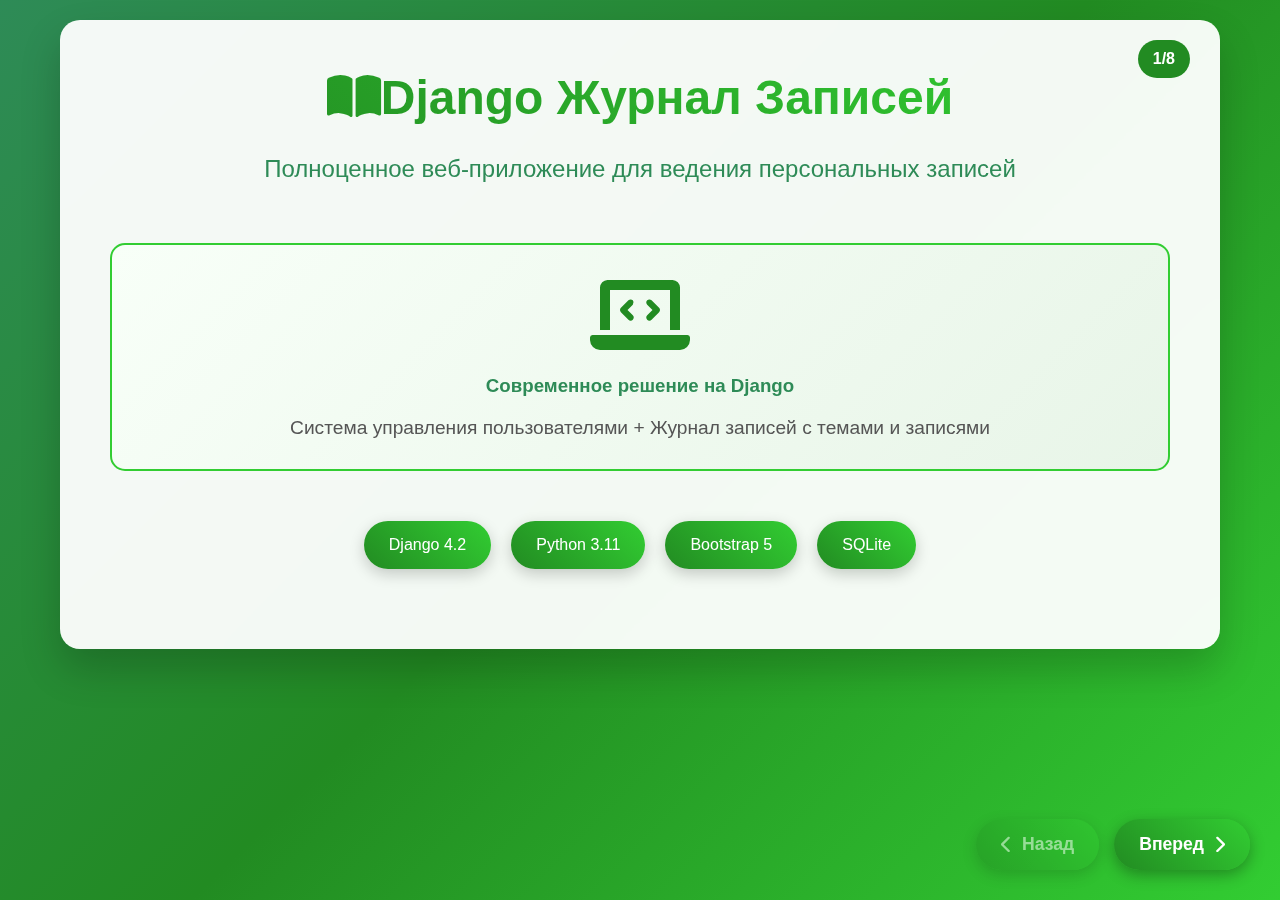
<file: prezentation.html>
<!DOCTYPE html>
<html lang="ru">
<head>
    <meta charset="UTF-8">
    <meta name="viewport" content="width=device-width, initial-scale=1.0">
    <title>Django Журнал Записей - Презентация</title>
    <link href="https://cdnjs.cloudflare.com/ajax/libs/font-awesome/6.0.0/css/all.min.css" rel="stylesheet">
    <style>
        * {
            margin: 0;
            padding: 0;
            box-sizing: border-box;
        }
        
        body {
            font-family: 'Segoe UI', Tahoma, Geneva, Verdana, sans-serif;
            background: linear-gradient(135deg, #2e8b57 0%, #228b22 50%, #32cd32 100%);
            min-height: 100vh;
        }
        
        .presentation-container {
            max-width: 1200px;
            margin: 0 auto;
            padding: 20px;
        }
        
        .slide {
            background: rgba(255, 255, 255, 0.95);
            border-radius: 20px;
            box-shadow: 0 20px 40px rgba(0,0,0,0.2);
            margin-bottom: 40px;
            padding: 50px;
            min-height: 600px;
            display: flex;
            flex-direction: column;
            justify-content: center;
            backdrop-filter: blur(10px);
            animation: slideIn 0.8s ease-out;
        }
        
        @keyframes slideIn {
            from {
                opacity: 0;
                transform: translateY(50px);
            }
            to {
                opacity: 1;
                transform: translateY(0);
            }
        }
        
        .slide-title {
            background: linear-gradient(45deg, #228b22, #32cd32);
            -webkit-background-clip: text;
            -webkit-text-fill-color: transparent;
            background-clip: text;
            font-size: 3rem;
            font-weight: bold;
            text-align: center;
            margin-bottom: 30px;
        }
        
        .slide-subtitle {
            font-size: 1.5rem;
            color: #2e8b57;
            text-align: center;
            margin-bottom: 40px;
            font-weight: 300;
        }
        
        .content-grid {
            display: grid;
            grid-template-columns: repeat(auto-fit, minmax(300px, 1fr));
            gap: 30px;
            margin-top: 30px;
        }
        
        .feature-card {
            background: linear-gradient(145deg, #f8fff8 0%, #e8f5e8 100%);
            border-radius: 15px;
            padding: 30px;
            border-left: 5px solid #32cd32;
            box-shadow: 0 10px 30px rgba(0,0,0,0.1);
            transition: transform 0.3s ease;
        }
        
        .feature-card:hover {
            transform: translateY(-10px);
        }
        
        .feature-icon {
            font-size: 3rem;
            color: #228b22;
            margin-bottom: 20px;
            text-align: center;
        }
        
        .feature-title {
            font-size: 1.3rem;
            color: #2e8b57;
            font-weight: bold;
            margin-bottom: 15px;
            text-align: center;
        }
        
        .feature-description {
            color: #555;
            line-height: 1.6;
            text-align: center;
        }
        
        .tech-stack {
            display: flex;
            flex-wrap: wrap;
            justify-content: center;
            gap: 20px;
            margin: 30px 0;
        }
        
        .tech-item {
            background: linear-gradient(45deg, #228b22, #32cd32);
            color: white;
            padding: 15px 25px;
            border-radius: 25px;
            font-weight: 500;
            box-shadow: 0 5px 15px rgba(0,0,0,0.2);
        }
        
        .code-block {
            background: #2d3748;
            color: #e2e8f0;
            padding: 20px;
            border-radius: 10px;
            margin: 20px 0;
            font-family: 'Courier New', monospace;
            overflow-x: auto;
        }
        
        .highlight {
            background: linear-gradient(45deg, #32cd32, #90ee90);
            color: white;
            padding: 3px 8px;
            border-radius: 5px;
            font-weight: bold;
        }
        
        .demo-section {
            background: linear-gradient(135deg, #f8fff8 0%, #e8f5e8 100%);
            border-radius: 15px;
            padding: 30px;
            margin: 20px 0;
            border: 2px solid #32cd32;
        }
        
        .navigation {
            position: fixed;
            bottom: 30px;
            right: 30px;
            z-index: 1000;
            display: flex;
            gap: 15px;
        }
        
        .nav-btn {
            background: linear-gradient(45deg, #228b22, #32cd32);
            color: white;
            border: none;
            padding: 15px 25px;
            border-radius: 50px;
            cursor: pointer;
            font-size: 1.1rem;
            box-shadow: 0 5px 15px rgba(0,0,0,0.3);
            transition: all 0.3s ease;
            text-decoration: none;
            display: inline-flex;
            align-items: center;
            gap: 10px;
            font-weight: 600;
        }
        
        .nav-btn:hover {
            transform: translateY(-3px);
            box-shadow: 0 8px 25px rgba(0,0,0,0.4);
            text-decoration: none;
            color: white;
        }
        
        .nav-btn:disabled {
            opacity: 0.5;
            cursor: not-allowed;
            transform: none;
        }
        
        .slide-number {
            position: absolute;
            top: 20px;
            right: 30px;
            background: #228b22;
            color: white;
            padding: 10px 15px;
            border-radius: 20px;
            font-weight: bold;
        }
        
        .architecture-diagram {
            background: white;
            border-radius: 15px;
            padding: 30px;
            margin: 20px 0;
            border: 2px solid #32cd32;
            text-align: center;
        }
        
        .architecture-box {
            display: inline-block;
            background: linear-gradient(45deg, #228b22, #32cd32);
            color: white;
            padding: 15px 25px;
            border-radius: 10px;
            margin: 10px;
            font-weight: bold;
        }
        
        .arrow {
            font-size: 2rem;
            color: #32cd32;
            margin: 0 20px;
        }
        
        @media (max-width: 768px) {
            .slide {
                padding: 30px 20px;
                min-height: auto;
            }
            
            .slide-title {
                font-size: 2rem;
            }
            
            .content-grid {
                grid-template-columns: 1fr;
            }
            
            .tech-stack {
                flex-direction: column;
                align-items: center;
            }
            
            .navigation {
                bottom: 20px;
                right: 20px;
                flex-direction: column;
                gap: 10px;
            }
        }
    </style>
</head>
<body>
    <div class="presentation-container">
        <!-- Слайд 1: Титульный -->
        <div class="slide" id="slide1">
            <div class="slide-number">1/8</div>
            <div class="slide-title">
                <i class="fas fa-book-open me-3"></i>Django Журнал Записей
            </div>
            <div class="slide-subtitle">
                Полноценное веб-приложение для ведения персональных записей
            </div>
            <div class="demo-section">
                <div style="text-align: center;">
                    <i class="fas fa-laptop-code" style="font-size: 5rem; color: #228b22; margin-bottom: 20px;"></i>
                    <h3 style="color: #2e8b57; margin-bottom: 20px;">Современное решение на Django</h3>
                    <p style="color: #555; font-size: 1.2rem;">
                        Система управления пользователями + Журнал записей с темами и записями
                    </p>
                </div>
            </div>
            <div class="tech-stack">
                <div class="tech-item">Django 4.2</div>
                <div class="tech-item">Python 3.11</div>
                <div class="tech-item">Bootstrap 5</div>
                <div class="tech-item">SQLite</div>
            </div>
        </div>

        <!-- Слайд 2: Основные возможности -->
        <div class="slide" id="slide2" style="display: none;">
            <div class="slide-number">2/8</div>
            <div class="slide-title">Основные возможности</div>
            <div class="content-grid">
                <div class="feature-card">
                    <div class="feature-icon">
                        <i class="fas fa-users"></i>
                    </div>
                    <div class="feature-title">Система пользователей</div>
                    <div class="feature-description">
                        Регистрация, авторизация, профили пользователей с ограничением доступа
                    </div>
                </div>
                
                <div class="feature-card">
                    <div class="feature-icon">
                        <i class="fas fa-folder-open"></i>
                    </div>
                    <div class="feature-title">Управление темами</div>
                    <div class="feature-description">
                        Создание, редактирование и удаление тем с привязкой к владельцу
                    </div>
                </div>
                
                <div class="feature-card">
                    <div class="feature-icon">
                        <i class="fas fa-sticky-note"></i>
                    </div>
                    <div class="feature-title">Записи в журнале</div>
                    <div class="feature-description">
                        Добавление и редактирование записей к каждой теме
                    </div>
                </div>
                
                <div class="feature-card">
                    <div class="feature-icon">
                        <i class="fas fa-shield-alt"></i>
                    </div>
                    <div class="feature-title">Безопасность</div>
                    <div class="feature-description">
                        CSRF защита, валидация форм, контроль доступа к данным
                    </div>
                </div>
                
                <div class="feature-card">
                    <div class="feature-icon">
                        <i class="fas fa-mobile-alt"></i>
                    </div>
                    <div class="feature-title">Адаптивный дизайн</div>
                    <div class="feature-description">
                        Красивый интерфейс с зеленой цветовой схемой для всех устройств
                    </div>
                </div>
                
                <div class="feature-card">
                    <div class="feature-icon">
                        <i class="fas fa-chart-bar"></i>
                    </div>
                    <div class="feature-title">Статистика</div>
                    <div class="feature-description">
                        Отображение количества тем, записей и другой полезной информации
                    </div>
                </div>
            </div>
        </div>

        <!-- Слайд 3: Архитектура проекта -->
        <div class="slide" id="slide3" style="display: none;">
            <div class="slide-number">3/8</div>
            <div class="slide-title">Архитектура проекта</div>
            <div class="architecture-diagram">
                <h3 style="color: #2e8b57; margin-bottom: 30px;">Структура приложения</h3>
                <div style="margin: 20px 0;">
                    <div class="architecture-box">project/</div>
                </div>
                <div style="margin: 20px 0;">
                    <div class="architecture-box">journal/</div>
                    <span class="arrow">→</span>
                    <div class="architecture-box">accounts/</div>
                </div>
                <div style="margin: 20px 0;">
                    <div class="architecture-box">templates/</div>
                </div>
            </div>
            
            <div class="demo-section">
                <h4 style="color: #2e8b57; margin-bottom: 20px;"><i class="fas fa-sitemap me-2"></i>Основные компоненты:</h4>
                <div class="content-grid">
                    <div>
                        <h5 style="color: #228b22;">📁 journal/</h5>
                        <ul style="color: #555; line-height: 1.8;">
                            <li>models.py - Topic, Entry</li>
                            <li>views.py - логика приложения</li>
                            <li>urls.py - маршруты</li>
                            <li>forms.py - формы</li>
                        </ul>
                    </div>
                    <div>
                        <h5 style="color: #228b22;">👤 accounts/</h5>
                        <ul style="color: #555; line-height: 1.8;">
                            <li>models.py - UserProfile</li>
                            <li>views.py - авторизация</li>
                            <li>forms.py - регистрация</li>
                            <li>urls.py - маршруты</li>
                        </ul>
                    </div>
                </div>
            </div>
        </div>

        <!-- Слайд 4: Основные представления -->
        <div class="slide" id="slide4" style="display: none;">
            <div class="slide-number">4/8</div>
            <div class="slide-title">Основные представления</div>
            
            <div class="content-grid">
                <div class="feature-card">
                    <div class="feature-icon"><i class="fas fa-home"></i></div>
                    <div class="feature-title">index()</div>
                    <div class="feature-description">
                        Главная страница с списком тем пользователя и статистикой
                    </div>
                </div>
                
                <div class="feature-card">
                    <div class="feature-icon"><i class="fas fa-list"></i></div>
                    <div class="feature-title">topics()</div>
                    <div class="feature-description">
                        Список всех тем с возможностью создания новых
                    </div>
                </div>
                
                <div class="feature-card">
                    <div class="feature-icon"><i class="fas fa-folder"></i></div>
                    <div class="feature-title">topic(id)</div>
                    <div class="feature-description">
                        Просмотр отдельной темы со всеми записями
                    </div>
                </div>
                
                <div class="feature-card">
                    <div class="feature-icon"><i class="fas fa-plus"></i></div>
                    <div class="feature-title">new_topic()</div>
                    <div class="feature-description">
                        Создание новой темы (требует авторизации)
                    </div>
                </div>
                
                <div class="feature-card">
                    <div class="feature-icon"><i class="fas fa-edit"></i></div>
                    <div class="feature-title">edit_entry(id)</div>
                    <div class="feature-description">
                        Редактирование существующей записи
                    </div>
                </div>
                
                <div class="feature-card">
                    <div class="feature-icon"><i class="fas fa-user-shield"></i></div>
                    <div class="feature-title">@login_required</div>
                    <div class="feature-description">
                        Декоратор для ограничения доступа к функциям
                    </div>
                </div>
            </div>
        </div>

        <!-- Слайд 5: Дизайн и UX -->
        <div class="slide" id="slide5" style="display: none;">
            <div class="slide-number">5/8</div>
            <div class="slide-title">Дизайн и пользовательский опыт</div>
            
            <div class="demo-section">
                <h4 style="color: #2e8b57; margin-bottom: 20px;"><i class="fas fa-palette me-2"></i>Цветовая схема</h4>
                <div style="display: flex; justify-content: center; gap: 20px; margin: 20px 0;">
                    <div style="width: 100px; height: 100px; background: #2e8b57; border-radius: 50%; display: flex; align-items: center; justify-content: center; color: white; font-weight: bold;">Sea Green</div>
                    <div style="width: 100px; height: 100px; background: #228b22; border-radius: 50%; display: flex; align-items: center; justify-content: center; color: white; font-weight: bold;">Forest Green</div>
                    <div style="width: 100px; height: 100px; background: #32cd32; border-radius: 50%; display: flex; align-items: center; justify-content: center; color: white; font-weight: bold;">Lime Green</div>
                </div>
            </div>
            
            <div class="content-grid">
                <div class="feature-card">
                    <div class="feature-icon"><i class="fas fa-mobile-alt"></i></div>
                    <div class="feature-title">Адаптивный дизайн</div>
                    <div class="feature-description">
                        Bootstrap 5 обеспечивает корректное отображение на всех устройствах
                    </div>
                </div>
                
                <div class="feature-card">
                    <div class="feature-icon"><i class="fas fa-magic"></i></div>
                    <div class="feature-title">Плавные анимации</div>
                    <div class="feature-description">
                        CSS переходы и анимации для улучшения пользовательского опыта
                    </div>
                </div>
                
                <div class="feature-card">
                    <div class="feature-icon"><i class="fas fa-icons"></i></div>
                    <div class="feature-title">Иконки Font Awesome</div>
                    <div class="feature-description">
                        Богатый набор иконок для улучшения визуального восприятия
                    </div>
                </div>
                
                <div class="feature-card">
                    <div class="feature-icon"><i class="fas fa-eye"></i></div>
                    <div class="feature-title">Интуитивный интерфейс</div>
                    <div class="feature-description">
                        Простая навигация и понятные элементы управления
                    </div>
                </div>
            </div>
        </div>

        <!-- Слайд 6: Безопасность -->
        <div class="slide" id="slide6" style="display: none;">
            <div class="slide-number">6/8</div>
            <div class="slide-title">Безопасность приложения</div>
            
            <div class="content-grid">
                <div class="feature-card">
                    <div class="feature-icon"><i class="fas fa-shield-alt"></i></div>
                    <div class="feature-title">CSRF Защита</div>
                    <div class="feature-description">
                        Все формы защищены от межсайтовых атак с помощью CSRF токенов
                    </div>
                </div>
                
                <div class="feature-card">
                    <div class="feature-icon"><i class="fas fa-user-lock"></i></div>
                    <div class="feature-title">Контроль доступа</div>
                    <div class="feature-description">
                        Пользователи могут редактировать только свои темы и записи
                    </div>
                </div>
                
                <div class="feature-card">
                    <div class="feature-icon"><i class="fas fa-check-circle"></i></div>
                    <div class="feature-title">Валидация форм</div>
                    <div class="feature-description">
                        Проверка данных на сервере и клиенте для предотвращения ошибок
                    </div>
                </div>
                
                <div class="feature-card">
                    <div class="feature-icon"><i class="fas fa-key"></i></div>
                    <div class="feature-title">Аутентификация</div>
                    <div class="feature-description">
                        Безопасная система входа с хешированием паролей
                    </div>
                </div>
                
                <div class="feature-card">
                    <div class="feature-icon"><i class="fas fa-ban"></i></div>
                    <div class="feature-title">Ограничение функций</div>
                    <div class="feature-description">
                        Незарегистрированные пользователи видят только список тем
                    </div>
                </div>
                
                <div class="feature-card">
                    <div class="feature-icon"><i class="fas fa-database"></i></div>
                    <div class="feature-title">Защита БД</div>
                    <div class="feature-description">
                        ORM Django защищает от SQL инъекций автоматически
                    </div>
                </div>
            </div>
        </div>

        <!-- Слайд 7: Функциональность -->
        <div class="slide" id="slide7" style="display: none;">
            <div class="slide-number">7/8</div>
            <div class="slide-title">Основная функциональность</div>
            
            <div class="demo-section">
                <h4 style="color: #2e8b57; margin-bottom: 20px;"><i class="fas fa-tasks me-2"></i>Для неавторизованных пользователей:</h4>
                <ul style="color: #555; line-height: 2; font-size: 1.1rem;">
                    <li>✅ Просмотр списка всех тем</li>
                    <li>✅ Просмотр содержимого тем и записей</li>
                    <li>🔒 Попытка редактирования → редирект на страницу входа</li>
                </ul>
            </div>
            
            <div class="demo-section">
                <h4 style="color: #2e8b57; margin-bottom: 20px;"><i class="fas fa-user-cog me-2"></i>Для авторизованных пользователей:</h4>
                <ul style="color: #555; line-height: 2; font-size: 1.1rem;">
                    <li>✅ Все возможности просмотра</li>
                    <li>✅ Создание новых тем</li>
                    <li>✅ Редактирование своих тем</li>
                    <li>✅ Добавление записей к темам</li>
                    <li>✅ Редактирование своих записей</li>
                    <li>✅ Управление профилем</li>
                </ul>
            </div>
            
            <div class="demo-section">
                <h4 style="color: #2e8b57; margin-bottom: 20px;"><i class="fas fa-chart-line me-2"></i>Дополнительные возможности:</h4>
                <ul style="color: #555; line-height: 2; font-size: 1.1rem;">
                    <li>📊 Отображение статистики (количество тем, записей)</li>
                    <li>🔍 Красивое оформление с анимациями</li>
                    <li>📱 Полная адаптивность под мобильные устройства</li>
                    <li>🎨 Современный дизайн в зеленых тонах</li>
                </ul>
            </div>
        </div>

        <!-- Слайд 8: Заключение -->
        <div class="slide" id="slide8" style="display: none;">
            <div class="slide-number">8/8</div>
            <div class="slide-title">Заключение</div>
            
            <div class="demo-section" style="text-align: center;">
                <i class="fas fa-trophy" style="font-size: 5rem; color: #228b22; margin-bottom: 30px;"></i>
                <h3 style="color: #2e8b57; margin-bottom: 20px;">Успешно создан полнофункциональный Django проект!</h3>
            </div>
            
            <div class="content-grid">
                <div class="feature-card">
                    <div class="feature-icon"><i class="fas fa-check-circle"></i></div>
                    <div class="feature-title">Готов к использованию</div>
                    <div class="feature-description">
                        Проект полностью функционален и готов для развертывания
                    </div>
                </div>
                
                <div class="feature-card">
                    <div class="feature-icon"><i class="fas fa-expand-arrows-alt"></i></div>
                    <div class="feature-title">Легко расширяемый</div>
                    <div class="feature-description">
                        Модульная архитектура позволяет легко добавлять новый функционал
                    </div>
                </div>
                
                <div class="feature-card">
                    <div class="feature-icon"><i class="fas fa-graduation-cap"></i></div>
                    <div class="feature-title">Образовательная ценность</div>
                    <div class="feature-description">
                        Отличный пример для изучения Django и веб-разработки
                    </div>
                </div>
            </div>
            
            <div style="text-align: center; margin-top: 40px;">
                <h4 style="color: #2e8b57; margin-bottom: 20px;">Спасибо за внимание!</h4>
                <p style="color: #555; font-size: 1.2rem;">
                    <i class="fas fa-code me-2"></i>Создано с ❤️ на Django
                </p>
            </div>
        </div>
    </div>

    <div class="navigation">
        <button class="nav-btn" onclick="previousSlide()" id="prevBtn">
            <i class="fas fa-chevron-left"></i>
            Назад
        </button>
        <button class="nav-btn" onclick="nextSlide()" id="nextBtn">
            Вперед
            <i class="fas fa-chevron-right"></i>
        </button>
    </div>

    <script>
        let currentSlide = 1;
        const totalSlides = 8;

        function showSlide(slideNumber) {
            // Скрываем все слайды
            const slides = document.querySelectorAll('.slide');
            slides.forEach(slide => {
                slide.style.display = 'none';
            });
            
            // Показываем нужный слайд
            const targetSlide = document.getElementById('slide' + slideNumber);
            if (targetSlide) {
                targetSlide.style.display = 'flex';
            }
            
            // Обновляем URL
            window.location.hash = 'slide' + slideNumber;
            
            // Обновляем состояние кнопок
            updateButtons();
        }

        function nextSlide() {
            if (currentSlide < totalSlides) {
                currentSlide++;
                showSlide(currentSlide);
            }
        }

        function previousSlide() {
            if (currentSlide > 1) {
                currentSlide--;
                showSlide(currentSlide);
            }
        }

        function updateButtons() {
            const prevBtn = document.getElementById('prevBtn');
            const nextBtn = document.getElementById('nextBtn');
            
            // Обновляем состояние кнопки "Назад"
            if (currentSlide === 1) {
                prevBtn.disabled = true;
                prevBtn.style.opacity = '0.5';
            } else {
                prevBtn.disabled = false;
                prevBtn.style.opacity = '1';
            }
            
            // Обновляем состояние кнопки "Вперед"
            if (currentSlide === totalSlides) {
                nextBtn.disabled = true;
                nextBtn.style.opacity = '0.5';
            } else {
                nextBtn.disabled = false;
                nextBtn.style.opacity = '1';
            }
        }

        // Навигация клавиатурой
        document.addEventListener('keydown', function(e) {
            if (e.key === 'ArrowRight' || e.key === ' ') {
                e.preventDefault();
                nextSlide();
            } else if (e.key === 'ArrowLeft') {
                e.preventDefault();
                previousSlide();
            }
        });

        // Инициализация
        document.addEventListener('DOMContentLoaded', function() {
            // Проверяем URL на наличие хеша
            const hash = window.location.hash;
            if (hash) {
                const slideNum = parseInt(hash.replace('#slide', ''));
                if (slideNum >= 1 && slideNum <= totalSlides) {
                    currentSlide = slideNum;
                }
            }
            
            showSlide(currentSlide);
        });

        // Добавляем обработку колесика мыши
        let scrollTimeout;
        document.addEventListener('wheel', function(e) {
            clearTimeout(scrollTimeout);
            scrollTimeout = setTimeout(() => {
                if (e.deltaY > 0) {
                    nextSlide();
                } else if (e.deltaY < 0) {
                    previousSlide();
                }
            }, 100);
        });
    </script>
</body>
</html>
</file>
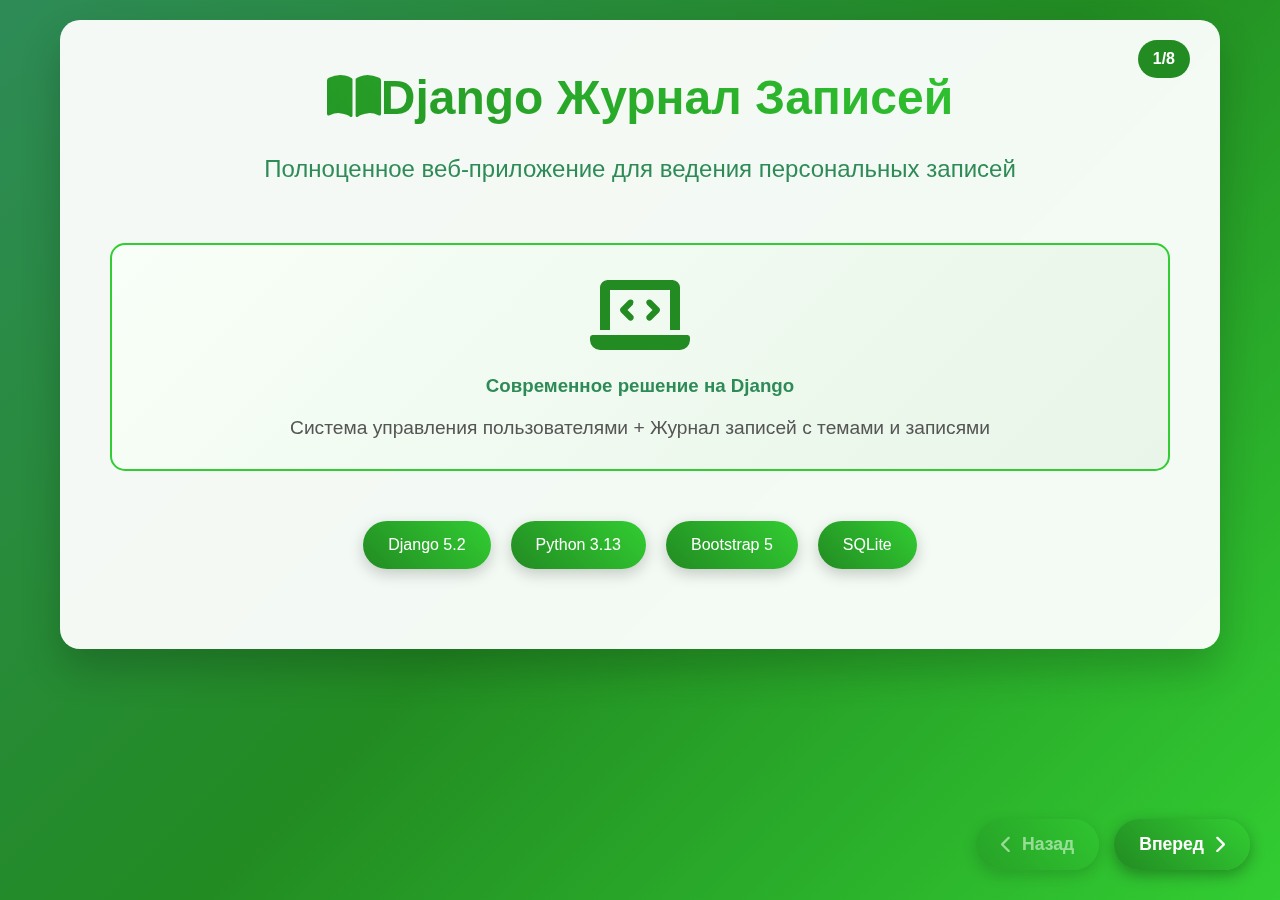
<file: prezentation/prezentation.html>
<!DOCTYPE html>
<html lang="ru">
<head>
    <meta charset="UTF-8">
    <meta name="viewport" content="width=device-width, initial-scale=1.0">
    <link href="https://cdnjs.cloudflare.com/ajax/libs/font-awesome/6.0.0/css/all.min.css" rel="stylesheet">
    <link rel="stylesheet" href="style.css">
    <title>Журнал Обучения - Презентация</title>    
</head>

<body>
    <div class="presentation-container">
        <!-- Слайд 1: Титульный -->
        <div class="slide" id="slide1">
            <div class="slide-number">1/8</div>
            <div class="slide-title">
                <i class="fas fa-book-open me-3"></i>Django Журнал Записей
            </div>
            <div class="slide-subtitle">
                Полноценное веб-приложение для ведения персональных записей
            </div>
            <div class="demo-section">
                <div style="text-align: center;">
                    <i class="fas fa-laptop-code" style="font-size: 5rem; color: #228b22; margin-bottom: 20px;"></i>
                    <h3 style="color: #2e8b57; margin-bottom: 20px;">Современное решение на Django</h3>
                    <p style="color: #555; font-size: 1.2rem;">
                        Система управления пользователями + Журнал записей с темами и записями
                    </p>
                </div>
            </div>
            <div class="tech-stack">
                <div class="tech-item">Django 5.2</div>
                <div class="tech-item">Python 3.13</div>
                <div class="tech-item">Bootstrap 5</div>
                <div class="tech-item">SQLite</div>
            </div>
        </div>

        <!-- Слайд 2: Основные возможности -->
        <div class="slide" id="slide2" style="display: none;">
            <div class="slide-number">2/8</div>
            <div class="slide-title">Основные возможности</div>
            <div class="content-grid">
                <div class="feature-card">
                    <div class="feature-icon">
                        <i class="fas fa-users"></i>
                    </div>
                    <div class="feature-title">Система пользователей</div>
                    <div class="feature-description">
                        Регистрация, авторизация, профили пользователей с ограничением доступа
                    </div>
                </div>
                
                <div class="feature-card">
                    <div class="feature-icon">
                        <i class="fas fa-folder-open"></i>
                    </div>
                    <div class="feature-title">Управление темами</div>
                    <div class="feature-description">
                        Создание, редактирование с привязкой к владельцу
                    </div>
                </div>
                
                <div class="feature-card">
                    <div class="feature-icon">
                        <i class="fas fa-sticky-note"></i>
                    </div>
                    <div class="feature-title">Записи в журнале</div>
                    <div class="feature-description">
                        Добавление и редактирование записей к каждой теме
                    </div>
                </div>
                
                <div class="feature-card">
                    <div class="feature-icon">
                        <i class="fas fa-shield-alt"></i>
                    </div>
                    <div class="feature-title">Безопасность</div>
                    <div class="feature-description">
                        CSRF защита, валидация форм, контроль доступа к данным
                    </div>
                </div>
                
                <div class="feature-card">
                    <div class="feature-icon">
                        <i class="fas fa-mobile-alt"></i>
                    </div>
                    <div class="feature-title">Адаптивный дизайн</div>
                    <div class="feature-description">
                        Красивый интерфейс с зеленой цветовой схемой для всех устройств
                    </div>
                </div>
                
                <div class="feature-card">
                    <div class="feature-icon">
                        <i class="fas fa-chart-bar"></i>
                    </div>
                    <div class="feature-title">Статистика</div>
                    <div class="feature-description">
                        Отображение количества тем, записей и другой полезной информации
                    </div>
                </div>
            </div>
        </div>

        <!-- Слайд 3: Архитектура проекта -->
        <div class="slide" id="slide3" style="display: none;">
            <div class="slide-number">3/8</div>
            <div class="slide-title">Архитектура проекта</div>
            <div class="architecture-diagram">
                <h3 style="color: #2e8b57; margin-bottom: 30px;">Структура приложения</h3>
                <div style="margin: 20px 0;">
                    <div class="architecture-box">project/</div>
                </div>
                <div style="margin: 20px 0;">
                    <div class="architecture-box">journal/</div>
                    <span class="arrow">→</span>
                    <div class="architecture-box">accounts/</div>
                </div>
                <div style="margin: 20px 0;">
                    <div class="architecture-box">templates/</div>
                </div>
            </div>
            
            <div class="demo-section">
                <h4 style="color: #2e8b57; margin-bottom: 20px;"><i class="fas fa-sitemap me-2"></i>Основные компоненты:</h4>
                <div class="content-grid">
                    <div>
                        <h5 style="color: #228b22;">📁 journal/</h5>
                        <ul style="color: #555; line-height: 1.8;">
                            <li>models.py - Topic, Entry</li>
                            <li>views.py - логика приложения</li>
                            <li>urls.py - маршруты</li>
                            <li>forms.py - формы</li>
                        </ul>
                    </div>
                    <div>
                        <h5 style="color: #228b22;">👤 accounts/</h5>
                        <ul style="color: #555; line-height: 1.8;">
                            <li>models.py - UserProfile</li>
                            <li>views.py - авторизация</li>
                            <li>forms.py - регистрация</li>
                            <li>urls.py - маршруты</li>
                        </ul>
                    </div>
                </div>
            </div>
        </div>

        <!-- Слайд 4: Основные представления -->
        <div class="slide" id="slide4" style="display: none;">
            <div class="slide-number">4/8</div>
            <div class="slide-title">Основные представления</div>
            
            <div class="content-grid">
                <div class="feature-card">
                    <div class="feature-icon"><i class="fas fa-home"></i></div>
                    <div class="feature-title">index()</div>
                    <div class="feature-description">
                        Главная страница со списком тем пользователя и статистикой
                    </div>
                </div>
                
                <div class="feature-card">
                    <div class="feature-icon"><i class="fas fa-list"></i></div>
                    <div class="feature-title">topics()</div>
                    <div class="feature-description">
                        Список всех тем с возможностью создания новых
                    </div>
                </div>
                
                <div class="feature-card">
                    <div class="feature-icon"><i class="fas fa-folder"></i></div>
                    <div class="feature-title">topic(id)</div>
                    <div class="feature-description">
                        Просмотр отдельной темы со всеми записями
                    </div>
                </div>
                
                <div class="feature-card">
                    <div class="feature-icon"><i class="fas fa-plus"></i></div>
                    <div class="feature-title">new_topic()</div>
                    <div class="feature-description">
                        Создание новой темы (требуется авторизация)
                    </div>
                </div>
                
                <div class="feature-card">
                    <div class="feature-icon"><i class="fas fa-edit"></i></div>
                    <div class="feature-title">edit_entry(id)</div>
                    <div class="feature-description">
                        Редактирование существующей записи
                    </div>
                </div>
                
                <div class="feature-card">
                    <div class="feature-icon"><i class="fas fa-user-shield"></i></div>
                    <div class="feature-title">@login_required</div>
                    <div class="feature-description">
                        Декоратор для ограничения доступа к функциям
                    </div>
                </div>
            </div>
        </div>

        <!-- Слайд 5: Дизайн и UX -->
        <div class="slide" id="slide5" style="display: none;">
            <div class="slide-number">5/8</div>
            <div class="slide-title">Дизайн и пользовательский опыт</div>
            
            <div class="demo-section">
                <h4 style="color: #2e8b57; margin-bottom: 20px;"><i class="fas fa-palette me-2"></i>Цветовая схема</h4>
                <div style="display: flex; justify-content: center; gap: 20px; margin: 20px 0;">
                    <div style="width: 100px; height: 100px; background: #2e8b57; border-radius: 50%; display: flex; align-items: center; justify-content: center; color: white; font-weight: bold;">Sea Green</div>
                    <div style="width: 100px; height: 100px; background: #228b22; border-radius: 50%; display: flex; align-items: center; justify-content: center; color: white; font-weight: bold;">Forest Green</div>
                    <div style="width: 100px; height: 100px; background: #32cd32; border-radius: 50%; display: flex; align-items: center; justify-content: center; color: white; font-weight: bold;">Lime Green</div>
                </div>
            </div>
            
            <div class="content-grid">
                <div class="feature-card">
                    <div class="feature-icon"><i class="fas fa-mobile-alt"></i></div>
                    <div class="feature-title">Адаптивный дизайн</div>
                    <div class="feature-description">
                        Bootstrap 5  адаптивный интерфейс
                    </div>
                </div>
                
                <div class="feature-card">
                    <div class="feature-icon"><i class="fas fa-magic"></i></div>
                    <div class="feature-title">Плавные анимации</div>
                    <div class="feature-description">
                        CSS переходы и анимации для улучшения пользовательского опыта
                    </div>
                </div>
                
                <div class="feature-card">
                    <div class="feature-icon"><i class="fas fa-icons"></i></div>
                    <div class="feature-title">Иконки Font Awesome</div>
                    <div class="feature-description">
                        Богатый набор иконок для улучшения визуального восприятия
                    </div>
                </div>
                
                <div class="feature-card">
                    <div class="feature-icon"><i class="fas fa-eye"></i></div>
                    <div class="feature-title">Интуитивный интерфейс</div>
                    <div class="feature-description">
                        Простая навигация и понятные элементы управления
                    </div>
                </div>
            </div>
        </div>

        <!-- Слайд 6: Безопасность -->
        <div class="slide" id="slide6" style="display: none;">
            <div class="slide-number">6/8</div>
            <div class="slide-title">Безопасность приложения</div>
            
            <div class="content-grid">
                <div class="feature-card">
                    <div class="feature-icon"><i class="fas fa-shield-alt"></i></div>
                    <div class="feature-title">CSRF Защита</div>
                    <div class="feature-description">
                        Все формы защищены от межсайтовых атак с помощью CSRF токенов
                    </div>
                </div>
                
                <div class="feature-card">
                    <div class="feature-icon"><i class="fas fa-user-lock"></i></div>
                    <div class="feature-title">Контроль доступа</div>
                    <div class="feature-description">
                        Пользователи могут редактировать только свои темы и записи
                    </div>
                </div>
                
                <div class="feature-card">
                    <div class="feature-icon"><i class="fas fa-check-circle"></i></div>
                    <div class="feature-title">Валидация форм</div>
                    <div class="feature-description">
                        Проверка данных на сервере и клиенте для предотвращения ошибок
                    </div>
                </div>
                
                <div class="feature-card">
                    <div class="feature-icon"><i class="fas fa-key"></i></div>
                    <div class="feature-title">Аутентификация</div>
                    <div class="feature-description">
                        Безопасная система входа с хешированием паролей
                    </div>
                </div>
                
                <div class="feature-card">
                    <div class="feature-icon"><i class="fas fa-ban"></i></div>
                    <div class="feature-title">Ограничение функций</div>
                    <div class="feature-description">
                        Незарегистрированные пользователи видят только список тем и записей
                    </div>
                </div>
                
                <div class="feature-card">
                    <div class="feature-icon"><i class="fas fa-database"></i></div>
                    <div class="feature-title">Защита БД</div>
                    <div class="feature-description">
                        ORM Django защищает от SQL инъекций автоматически
                    </div>
                </div>
            </div>
        </div>

        <!-- Слайд 7: Функциональность -->
        <div class="slide" id="slide7" style="display: none;">
            <div class="slide-number">7/8</div>
            <div class="slide-title">Основная функциональность</div>
            
            <div class="demo-section">
                <h4 style="color: #2e8b57; margin-bottom: 20px;"><i class="fas fa-tasks me-2"></i>Для неавторизованных пользователей:</h4>
                <ul style="color: #555; line-height: 2; font-size: 1.1rem;">
                    <li>✅ Просмотр списка всех тем</li>
                    <li>✅ Просмотр содержимого тем и записей</li>
                    <li>✅ Редактирование содержимого тем и записей авторизованного пользователя</li>
                </ul>
            </div>
            
            <div class="demo-section">
                <h4 style="color: #2e8b57; margin-bottom: 20px;"><i class="fas fa-user-cog me-2"></i>Для авторизованных пользователей:</h4>
                <ul style="color: #555; line-height: 2; font-size: 1.1rem;">
                    <li>✅ Все возможности просмотра</li>
                    <li>✅ Создание новых тем</li>
                    <li>✅ Редактирование своих тем</li>
                    <li>✅ Добавление записей к темам</li>
                    <li>✅ Редактирование своих записей</li>
                    <li>✅ Управление профилем</li>
                </ul>
            </div>
            
            <div class="demo-section">
                <h4 style="color: #2e8b57; margin-bottom: 20px;"><i class="fas fa-chart-line me-2"></i>Дополнительные возможности:</h4>
                <ul style="color: #555; line-height: 2; font-size: 1.1rem;">
                    <li>📊 Отображение статистики (количество тем, записей)</li>
                    <li>🔍 Красивое оформление с анимациями</li>                    
                    <li>🎨 Современный дизайн в зеленых тонах</li>
                </ul>
            </div>
        </div>

        <!-- Слайд 8: Заключение -->
        <div class="slide" id="slide8" style="display: none;">
            <div class="slide-number">8/8</div>
            <div class="slide-title">Заключение</div>
            
            <div class="demo-section" style="text-align: center;">
                <i class="fas fa-trophy" style="font-size: 5rem; color: #228b22; margin-bottom: 30px;"></i>
                <h3 style="color: #2e8b57; margin-bottom: 20px;">Успешно создан полнофункциональный Django проект!</h3>
            </div>
            
            <div class="content-grid">
                <div class="feature-card">
                    <div class="feature-icon"><i class="fas fa-check-circle"></i></div>
                    <div class="feature-title">Готов к использованию</div>
                    <div class="feature-description">
                        Проект полностью функционален и готов для развертывания
                    </div>
                </div>
                
                <div class="feature-card">
                    <div class="feature-icon"><i class="fas fa-expand-arrows-alt"></i></div>
                    <div class="feature-title">Легко расширяемый</div>
                    <div class="feature-description">
                        Модульная архитектура позволяет легко добавлять новый функционал
                    </div>
                </div>
                
                <div class="feature-card">
                    <div class="feature-icon"><i class="fas fa-graduation-cap"></i></div>
                    <div class="feature-title">Образовательная ценность</div>
                    <div class="feature-description">
                        Отличный пример для изучения Django и веб-разработки
                    </div>
                </div>
            </div>
            
            <div style="text-align: center; margin-top: 40px;">
                <h4 style="color: #2e8b57; margin-bottom: 20px;">Спасибо за внимание!</h4>
                <p style="color: #555; font-size: 1.2rem;">
                    <i class="fas fa-code me-2"></i>Создано с ❤️ на Django
                </p>
            </div>
        </div>
    </div>

    <div class="navigation">
        <button class="nav-btn" onclick="previousSlide()" id="prevBtn">
            <i class="fas fa-chevron-left"></i>
            Назад
        </button>
        <button class="nav-btn" onclick="nextSlide()" id="nextBtn">
            Вперед
            <i class="fas fa-chevron-right"></i>
        </button>
    </div>

    <script src="script.js"> </script>
    
</body>
</html>
</file>
<file: prezentation/style.css>
* {
            margin: 0;
            padding: 0;
            box-sizing: border-box;
        }
        
        body {
            font-family: 'Segoe UI', Tahoma, Geneva, Verdana, sans-serif;
            background: linear-gradient(135deg, #2e8b57 0%, #228b22 50%, #32cd32 100%);
            min-height: 100vh;
        }
        
        .presentation-container {
            max-width: 1200px;
            margin: 0 auto;
            padding: 20px;
        }
        
        .slide {
            background: rgba(255, 255, 255, 0.95);
            border-radius: 20px;
            box-shadow: 0 20px 40px rgba(0,0,0,0.2);
            margin-bottom: 40px;
            padding: 50px;
            min-height: 600px;
            display: flex;
            flex-direction: column;
            justify-content: center;
            backdrop-filter: blur(10px);
            animation: slideIn 0.8s ease-out;
        }
        
        @keyframes slideIn {
            from {
                opacity: 0;
                transform: translateY(50px);
            }
            to {
                opacity: 1;
                transform: translateY(0);
            }
        }
        
        .slide-title {
            background: linear-gradient(45deg, #228b22, #32cd32);
            -webkit-background-clip: text;
            -webkit-text-fill-color: transparent;
            background-clip: text;
            font-size: 3rem;
            font-weight: bold;
            text-align: center;
            margin-bottom: 30px;
        }
        
        .slide-subtitle {
            font-size: 1.5rem;
            color: #2e8b57;
            text-align: center;
            margin-bottom: 40px;
            font-weight: 300;
        }
        
        .content-grid {
            display: grid;
            grid-template-columns: repeat(auto-fit, minmax(300px, 1fr));
            gap: 30px;
            margin-top: 30px;
        }
        
        .feature-card {
            background: linear-gradient(145deg, #f8fff8 0%, #e8f5e8 100%);
            border-radius: 15px;
            padding: 30px;
            border-left: 5px solid #32cd32;
            box-shadow: 0 10px 30px rgba(0,0,0,0.1);
            transition: transform 0.3s ease;
        }
        
        .feature-card:hover {
            transform: translateY(-10px);
        }
        
        .feature-icon {
            font-size: 3rem;
            color: #228b22;
            margin-bottom: 20px;
            text-align: center;
        }
        
        .feature-title {
            font-size: 1.3rem;
            color: #2e8b57;
            font-weight: bold;
            margin-bottom: 15px;
            text-align: center;
        }
        
        .feature-description {
            color: #555;
            line-height: 1.6;
            text-align: center;
        }
        
        .tech-stack {
            display: flex;
            flex-wrap: wrap;
            justify-content: center;
            gap: 20px;
            margin: 30px 0;
        }
        
        .tech-item {
            background: linear-gradient(45deg, #228b22, #32cd32);
            color: white;
            padding: 15px 25px;
            border-radius: 25px;
            font-weight: 500;
            box-shadow: 0 5px 15px rgba(0,0,0,0.2);
        }
        
        .code-block {
            background: #2d3748;
            color: #e2e8f0;
            padding: 20px;
            border-radius: 10px;
            margin: 20px 0;
            font-family: 'Courier New', monospace;
            overflow-x: auto;
        }
        
        .highlight {
            background: linear-gradient(45deg, #32cd32, #90ee90);
            color: white;
            padding: 3px 8px;
            border-radius: 5px;
            font-weight: bold;
        }
        
        .demo-section {
            background: linear-gradient(135deg, #f8fff8 0%, #e8f5e8 100%);
            border-radius: 15px;
            padding: 30px;
            margin: 20px 0;
            border: 2px solid #32cd32;
        }
        
        .navigation {
            position: fixed;
            bottom: 30px;
            right: 30px;
            z-index: 1000;
            display: flex;
            gap: 15px;
        }
        
        .nav-btn {
            background: linear-gradient(45deg, #228b22, #32cd32);
            color: white;
            border: none;
            padding: 15px 25px;
            border-radius: 50px;
            cursor: pointer;
            font-size: 1.1rem;
            box-shadow: 0 5px 15px rgba(0,0,0,0.3);
            transition: all 0.3s ease;
            text-decoration: none;
            display: inline-flex;
            align-items: center;
            gap: 10px;
            font-weight: 600;
        }
        
        .nav-btn:hover {
            transform: translateY(-3px);
            box-shadow: 0 8px 25px rgba(0,0,0,0.4);
            text-decoration: none;
            color: white;
        }
        
        .nav-btn:disabled {
            opacity: 0.5;
            cursor: not-allowed;
            transform: none;
        }
        
        .slide-number {
            position: absolute;
            top: 20px;
            right: 30px;
            background: #228b22;
            color: white;
            padding: 10px 15px;
            border-radius: 20px;
            font-weight: bold;
        }
        
        .architecture-diagram {
            background: white;
            border-radius: 15px;
            padding: 30px;
            margin: 20px 0;
            border: 2px solid #32cd32;
            text-align: center;
        }
        
        .architecture-box {
            display: inline-block;
            background: linear-gradient(45deg, #228b22, #32cd32);
            color: white;
            padding: 15px 25px;
            border-radius: 10px;
            margin: 10px;
            font-weight: bold;
        }
        
        .arrow {
            font-size: 2rem;
            color: #32cd32;
            margin: 0 20px;
        }
        
        @media (max-width: 768px) {
            .slide {
                padding: 30px 20px;
                min-height: auto;
            }
            
            .slide-title {
                font-size: 2rem;
            }
            
            .content-grid {
                grid-template-columns: 1fr;
            }
            
            .tech-stack {
                flex-direction: column;
                align-items: center;
            }
            
            .navigation {
                bottom: 20px;
                right: 20px;
                flex-direction: column;
                gap: 10px;
            }
        }
</file>
